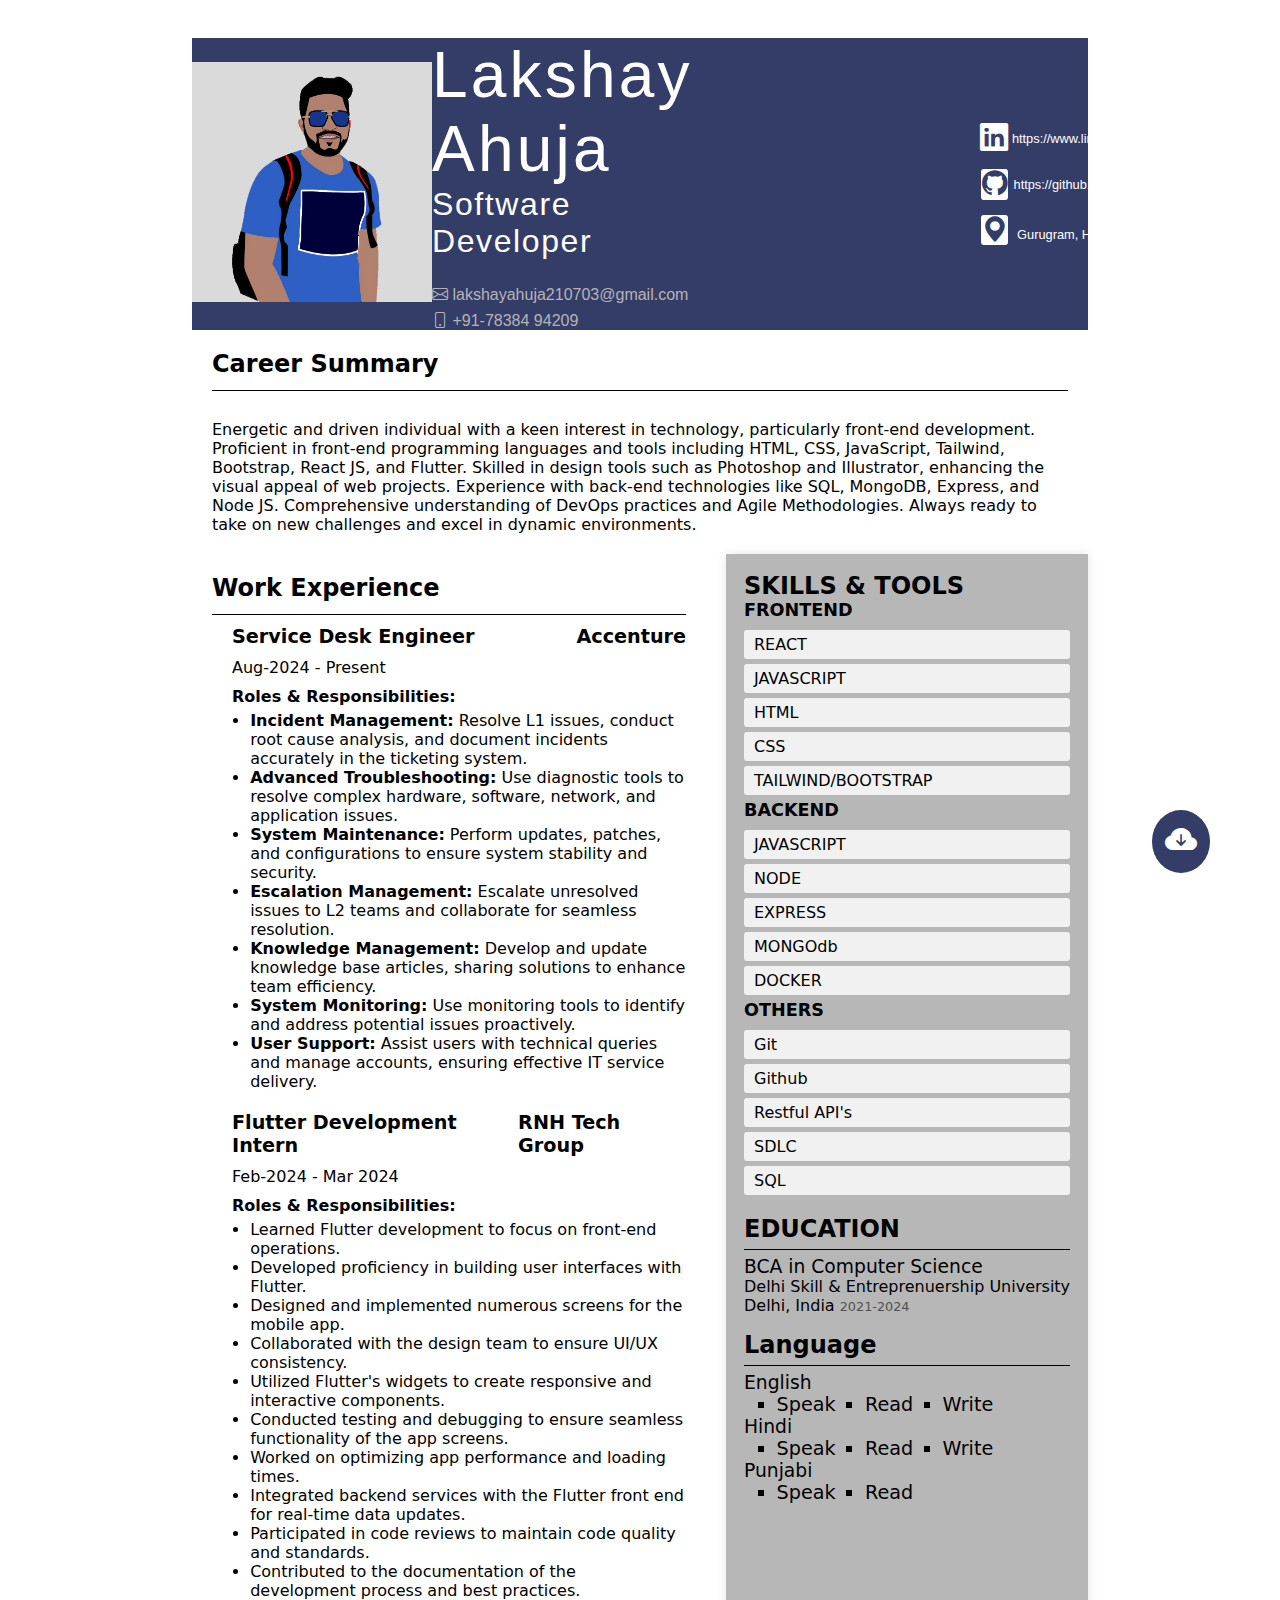
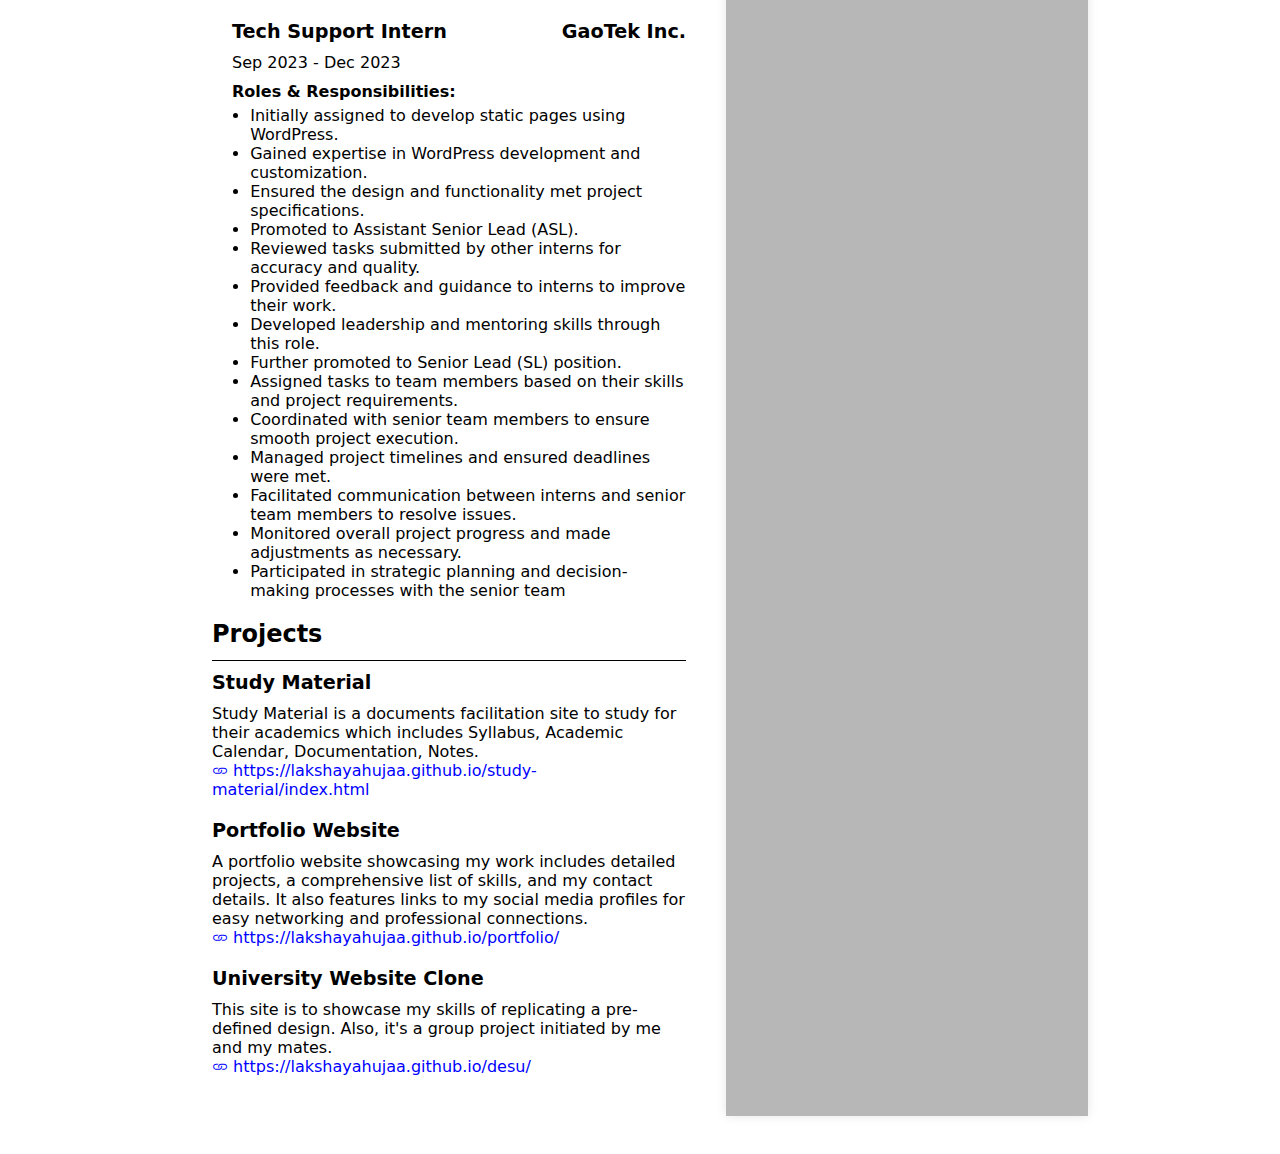
<file: resume.html>
<!DOCTYPE html>
<html lang="en">
<head>
    <meta charset="UTF-8">
    <meta name="viewport" content="width=device-width, initial-scale=1.0">
    <title>Resume - Lakshay Ahuja</title>
    <link rel="stylesheet" href="resume.css">
    <link rel="website icon" href="lakshay.png">
    <link rel="stylesheet" href="https://cdn.jsdelivr.net/npm/bootstrap-icons@1.11.3/font/bootstrap-icons.min.css">
</head>
<body>
    
    <div class="wrapper">
        <div class="download">
            <a href="Resume_lakshay_ahuja_v13.1.pdf" target="_blank" title="Resume_lakshay_ahuja_v10.5.pdf">
                <i class="bi bi-cloud-arrow-down-fill"></i>
            </a>
        </div>
        <div class="resume-wrapper">
            <section class="header">
               <div class="image">
                    <img src="lakshay.png" alt="">
               </div>
               <div class="details">
                <h1>Lakshay Ahuja</h1>
                <h2>Software Developer</h2>
                <div class="contacts-div">
                    <div class="email">
                        <a class="contact" href="mailto:lakshayahuja210703@gmail.com">
                            <i class="bi bi-envelope"></i>
                            lakshayahuja210703@gmail.com
                        </a>
                    </div>
                    <div class="phone">
                        <a class="contact" href="tel:7838494209">
                            <i class="bi bi-phone"></i>
                            +91-78384 94209
                        </a>
                    </div>
                </div>
               </div>
               <div class="socials">
                <div class="linkedin">
                    <a href="https://www.linkedin.com/in/lakshayahujaa/">
                        <i class="bi bi-linkedin"></i>
                        https://www.linkedin.com/in/lakshayahujaa/
                    </a>
                </div>
                <div class="github">
                    <a id="github" href="https://github.com/lakshayahujaa">
                        <i class="bi bi-github"></i>
                        https://github.com/lakshayahujaa
                    </a>
                </div>
                <div class="location">
                    <a id="location">
                        <i class="bi bi-geo-alt-fill"></i>
                        Gurugram, Haryana
                    </a>
                </div>
               </div>
            </section>
            <section class="content-wrapper">
                <section class="career-summary">
                    <h2>Career Summary</h2>
                    <p>Energetic and driven individual with a keen interest in technology, particularly front-end development. Proficient in front-end programming languages and tools including HTML, CSS, JavaScript, Tailwind, Bootstrap, React JS, and Flutter. Skilled in design tools such as Photoshop and Illustrator, enhancing the visual appeal of web projects. Experience with back-end technologies like SQL, MongoDB, Express, and Node JS. Comprehensive understanding of DevOps practices and Agile Methodologies. Always ready to take on new challenges and excel in dynamic environments.</p>
                </section>
            </section>
            <section class="content-wrapper-2">
                <section class="work-experience">
                    <h2>Work Experience</h2>
                    <div class="timeline">
                        
                        <div class="timeline-item">
                            <h3>Service Desk Engineer <span>Accenture</span></h3>
                            <p>Aug-2024 - Present</p>
                            <h4>Roles & Responsibilities:</h4>
                            <ul>
                                <li><Strong>Incident Management:</Strong> Resolve L1 issues, conduct root cause analysis, and document incidents accurately in the ticketing system.</li>
                                <li><Strong>Advanced Troubleshooting:</Strong> Use diagnostic tools to resolve complex hardware, software, network, and application issues.</li>
                                <li><Strong>System Maintenance:</Strong> Perform updates, patches, and configurations to ensure system stability and security.</li>
                                <li><Strong>Escalation Management:</Strong> Escalate unresolved issues to L2 teams and collaborate for seamless resolution.</li>
                                <li><Strong>Knowledge Management:</Strong> Develop and update knowledge base articles, sharing solutions to enhance team efficiency.</li>
                                <li><Strong>System Monitoring:</Strong> Use monitoring tools to identify and address potential issues proactively.</li>
                                <li><Strong>User Support:</Strong> Assist users with technical queries and manage accounts, ensuring effective IT service delivery.</li>
                            </ul>
                        </div>

                        <div class="timeline-item">
                            <h3>Flutter Development Intern <span>RNH Tech Group</span></h3>
                            <p>Feb-2024 - Mar 2024</p>
                            <h4>Roles & Responsibilities:</h4>
                            <ul>
                                <li>Learned Flutter development to focus on front-end operations.</li>
                                <li>Developed proficiency in building user interfaces with Flutter.</li>
                                <li>Designed and implemented numerous screens for the mobile app.</li>
                                <li>Collaborated with the design team to ensure UI/UX consistency.</li>
                                <li>Utilized Flutter's widgets to create responsive and interactive components.</li>
                                <li>Conducted testing and debugging to ensure seamless functionality of the app screens.</li>
                                <li>Worked on optimizing app performance and loading times.</li>
                                <li>Integrated backend services with the Flutter front end for real-time data updates.</li>
                                <li>Participated in code reviews to maintain code quality and standards.</li>
                                <li>Contributed to the documentation of the development process and best practices.</li>
                            </ul>
                        </div>
                        <div class="timeline-item">
                            <h3>Tech Support Intern <span>GaoTek Inc.</span></h3>
                            <p>Sep 2023 - Dec 2023</p>
                            <h4>Roles & Responsibilities:</h4>
                            <ul>
                                <li>Initially assigned to develop static pages using WordPress.</li>
                                <li>Gained expertise in WordPress development and customization.</li>
                                <li>Ensured the design and functionality met project specifications.</li>
                                <li>Promoted to Assistant Senior Lead (ASL).</li>
                                <li>Reviewed tasks submitted by other interns for accuracy and quality.</li>
                                <li>Provided feedback and guidance to interns to improve their work.</li>
                                <li>Developed leadership and mentoring skills through this role.</li>
                                <li>Further promoted to Senior Lead (SL) position.</li>
                                <li>Assigned tasks to team members based on their skills and project requirements.</li>
                                <li>Coordinated with senior team members to ensure smooth project execution.</li>
                                <li>Managed project timelines and ensured deadlines were met.</li>
                                <li>Facilitated communication between interns and senior team members to resolve issues.</li>
                                <li>Monitored overall project progress and made adjustments as necessary.</li>
                                <li>Participated in strategic planning and decision-making processes with the senior team</li>
                            </ul>
                        </div>
                    </div>
                    <section class="projects">
                        <h2>Projects</h2>
                        <div class="timeline-item">
                            <h3>Study Material</h3>
                            <p>Study Material is a documents facilitation site to study for their academics which includes Syllabus, Academic Calendar, Documentation, Notes.</p>
                            <a href="https://lakshayahujaa.github.io/study-material/index.html">
                                <i class="bi bi-link"></i>
                                https://lakshayahujaa.github.io/study-material/index.html
                            </a>
                        </div>
                        <div class="timeline-item">
                            <h3>Portfolio Website</h3>
                            <p>A portfolio website showcasing my work includes detailed projects, a comprehensive list of skills, and my contact details. It also features links to my social media profiles for easy networking and professional connections.</p>
                            <a href="https://lakshayahujaa.github.io/portfolio/">
                                <i class="bi bi-link"></i>
                                https://lakshayahujaa.github.io/portfolio/
                            </a>
                        </div>
                        <div class="timeline-item">
                            <h3>University Website Clone</h3>
                            <p>This site is to showcase my skills of replicating a pre-defined design. Also, it's a group project initiated by me and my mates.</p>
                            <a href="https://lakshayahujaa.github.io/desu/">
                                <i class="bi bi-link"></i>
                                https://lakshayahujaa.github.io/desu/
                            </a>
                        </div>
                    </section>
                </section>
                
                <aside class="skills-tools">
                    <h2>SKILLS & TOOLS</h2>
                    <div class="skills-section">
                        <h3>FRONTEND</h3>
                        <ul>
                            <li>REACT</li>
                            <li>JAVASCRIPT</li>
                            <li>HTML</li>
                            <li>CSS</li>
                            <li>TAILWIND/BOOTSTRAP</li>
                        </ul>
                        <h3>BACKEND</h3>
                        <ul>
                            <li>JAVASCRIPT</li>
                            <li>NODE</li>
                            <li>EXPRESS</li>
                            <li>MONGOdb</li>
                            <li>DOCKER</li>
                        </ul>
                        <h3>OTHERS</h3>
                        <Ul>
                            <li>Git</li>
                            <li>Github</li>
                            <li>Restful API's</li>
                            <li>SDLC</li>
                            <li>SQL</li>
                        </Ul>
                    </div>
                    <div class="education-section">
                        <h2>EDUCATION</h2>
                        <h3>BCA in Computer Science</h3>
                        <h4>Delhi Skill & Entreprenuership University</h4>
                        <p>Delhi, India <span class="date">2021-2024</span></p>
                    </div>
                    <div class="language-section">
                        <h2>Language</h2>
                        
                        <h3>English</h3>
                        <ul>
                            <li>Speak</li>
                            <li>Read</li>
                            <li>Write</li>
                        </ul>

                        <h3>Hindi</h3>
                        <ul>
                            <li>Speak</li>
                            <li>Read</li>
                            <li>Write</li>
                        </ul>

                        <h3>Punjabi</h3>
                        <ul>
                            <li>Speak</li>
                            <li>Read</li>
                        </ul>
                    </div>
                </aside>
            </section>
        </div>
    </div>
</body>
</html>
</file>
<file: resume.css>
*{
    margin: 0;
    padding: 0;
    box-sizing: border-box;
}
.wrapper{
    display: flex;
    justify-content: center;
    margin-top: 3%;
    margin-bottom: 3%;
}
.resume-wrapper{
    width: 70%;
}
.header{
    background-color:#343d68;;
    display: flex;
    justify-content: space-between;
    align-items: center;
    
}
.image img{
    height: 15em;
    width: 15em;
    background-color: rgb(218, 218, 218);
}
.details{
    padding-right: 18em;
}
.details h1{
    font-family: Impact, Haettenschweiler, 'Arial Narrow Bold', sans-serif;
    font-size: 4em;
    color: white;
    letter-spacing: .05em;
    font-weight: 200;
}
.details h2{
    font-family: Impact, Haettenschweiler, 'Arial Narrow Bold', sans-serif;
    font-size: 2em;
    color: white;
    letter-spacing: .05em;
    font-weight: 100;
}
.contacts-div{
    margin-top: 10%;
    display: flex;
    flex-direction: column;
    gap: .5em;
}
.contact{
    color: rgb(180, 180, 180);
    font-family:Arial, Helvetica, sans-serif;
    text-decoration: none;
    font-size: 1em;
}

.contact:hover{
    text-decoration: underline;
    color: white;
}

.socials{
    display: flex;
    flex-direction: column;
    gap: 1em;
    padding-right: 2%;
}
.linkedin a{
    display: flex;
    align-items: center;
}
.socials a{
    color: white;
    text-decoration: none;
    font-family: Arial, Helvetica, sans-serif;
    font-size: .8em;
}
.socials a i{
    font-size: 2em;
    margin-right: .2em;
}
.bi-linkedin{
    scale: 110%;
}
.socials a:hover{
    text-decoration: underline;
}
.github a{
    display: flex;
    align-items: center;
}
#github i{
    background-color: white;
    color: #343d68;
    border-radius: 10%;
    padding: .3%;
}
#location{
    cursor:default;
}
#location i{
    background-color: white;
    color: #343d68;
    padding: .3%;
    border-radius: 10%;
}
#location:hover{
    text-decoration: none;
}
.career-summary h2{
    font-weight: 600;
    display: inline-block;
    border-bottom: .05em solid black;
    padding-bottom: .5em;
    margin-bottom: 2.25em;
    width: 100%;
}
.content-wrapper{
    width: 100%;
    display: flex;
    flex-direction: column;
    justify-content: center;
}

.career-summary{
    font-family: system-ui, -apple-system, BlinkMacSystemFont, 'Segoe UI', Roboto, Oxygen, Ubuntu, Cantarell, 'Open Sans', 'Helvetica Neue';
    padding: 20px;
}
.career-summary p{
    margin-top: -3%;
    font-weight: 400;
}
.work-experience{
    font-family: system-ui, -apple-system, BlinkMacSystemFont, 'Segoe UI';
    padding: 20px;
    flex: 2;
    margin-right: 20px;
}
.content-wrapper-2{
    display: flex;
    flex-wrap: wrap;
}

.timeline{
    position: relative;
    padding-left: 20px;
}


.timeline-item{
    margin-bottom: 20px;
}
.timeline-item ul{
    list-style-type: disc;
    padding-left: 4%;
}

.work-experience h2{
    font-size: 1.5em;
    margin-bottom: 10px;
    font-weight: 600;
    border-bottom: 1px solid black;
    padding-bottom: .5em;
}

.work-experience h3{
    font-size: 1.2em;
    margin: 10px 0;
    display: flex;
    justify-content: space-between;
    font-weight: 600;
}
.work-experience h4{
    font-size: 1em;
    margin: 10px 0 5px;
    font-weight: 600;
}
.skills-tools{
    font-family: system-ui, -apple-system, BlinkMacSystemFont, 'Segoe UI', Roboto, Oxygen, Ubuntu, Cantarell, 'Open Sans', 'Helvetica Neue', sans-serif;
    background-color: #b7b7b7;
    padding: 2%;
    box-shadow: 0 0 10px rgba(0,0,0,0.1);
}
.skills-section{
    margin-bottom: 20px;
}

.skills-section h3{
    font-size: 1.1em;
    margin-bottom: 10px;
}
.skills-section ul{
    list-style-type: none;
    padding: 0;
}
.skills-section ul li{
    background-color: #f1f1f1;
    padding: 5px 10px;
    margin-bottom: 5px;
    border-radius: 3px;
}

.projects{
    font-family: system-ui, -apple-system, BlinkMacSystemFont, 'Segoe UI';
    flex: 2;
}
.projects h2{
    font-size: 1.5em;
    margin-bottom: 10px;
    font-weight: 600;
    border-bottom: 1px solid black;
    padding-bottom: .5em;
}
.timeline-item a{
    text-decoration: none;
    color: blue;
}
.timeline-item a:hover{
    background-color: #343d68;
    font-size: 1.2em;
    color: white;
}

.education-section h2{
    font-weight: 600;
    display: inline-block;
    border-bottom: .05em solid black;
    padding-bottom: .25em;
    margin-bottom: .25em;
    width: 100%;
}

.education-section h3{
    font-weight: 500;
}

.education-section h4{
    font-weight: 400;
}

.date{
    font-size: .8em;
    color: rgb(80, 80, 80);
}
.language-section h2{
    margin-top: 5%;
    font-weight: 600;
    display: inline-block;
    border-bottom: .05em solid black;
    padding-bottom: .25em;
    margin-bottom: .25em;
    width: 100%;
}

.language-section h3{
    font-weight: 500;
}

.language-section ul{
    padding-left: 10%;
    list-style-type: square;
    display: flex;
    flex-direction: row;
    justify-content: start;
    gap: 10%;
    font-size: 1.2em;
}

.download{
    position: fixed;
    top: 90%;
    left: 90%;
    background-color: #343d68;
    padding: 1%;
    border-radius: 50%;
    font-size: 2em;
}
.download a{
    color: white;
}
::-webkit-scrollbar{
    width: 0.75rem;
  }
  
  ::-webkit-scrollbar-track{
    background-color: rgba(128, 128, 128, 0.437);
  }

  ::-webkit-scrollbar-thumb{
    background-color: #4462f59e;
    border-radius: 10%;
  }
@media(max-width: 700px){
    .wrapper{
        overflow-x: hidden;
        margin-top: 0;
        margin-bottom: 0;
    }
    .resume-wrapper{
        width: 100%;
    }
    .header{
        display: flex;
        flex-direction: column;
        padding-bottom: 5%;
    }
    .details{
        margin-left: 80%;
    }
    .header h1{
        font-size: 2em;
    }
    .header h2{
        font-size: 1.5em;
    }
    .contacts-div a{
        font-size: 1em;
        display: flex;
    }
    .skills-tools{
        width: 100%;
    }
    .download{
        visibility: hidden;
    }
}
</file>
